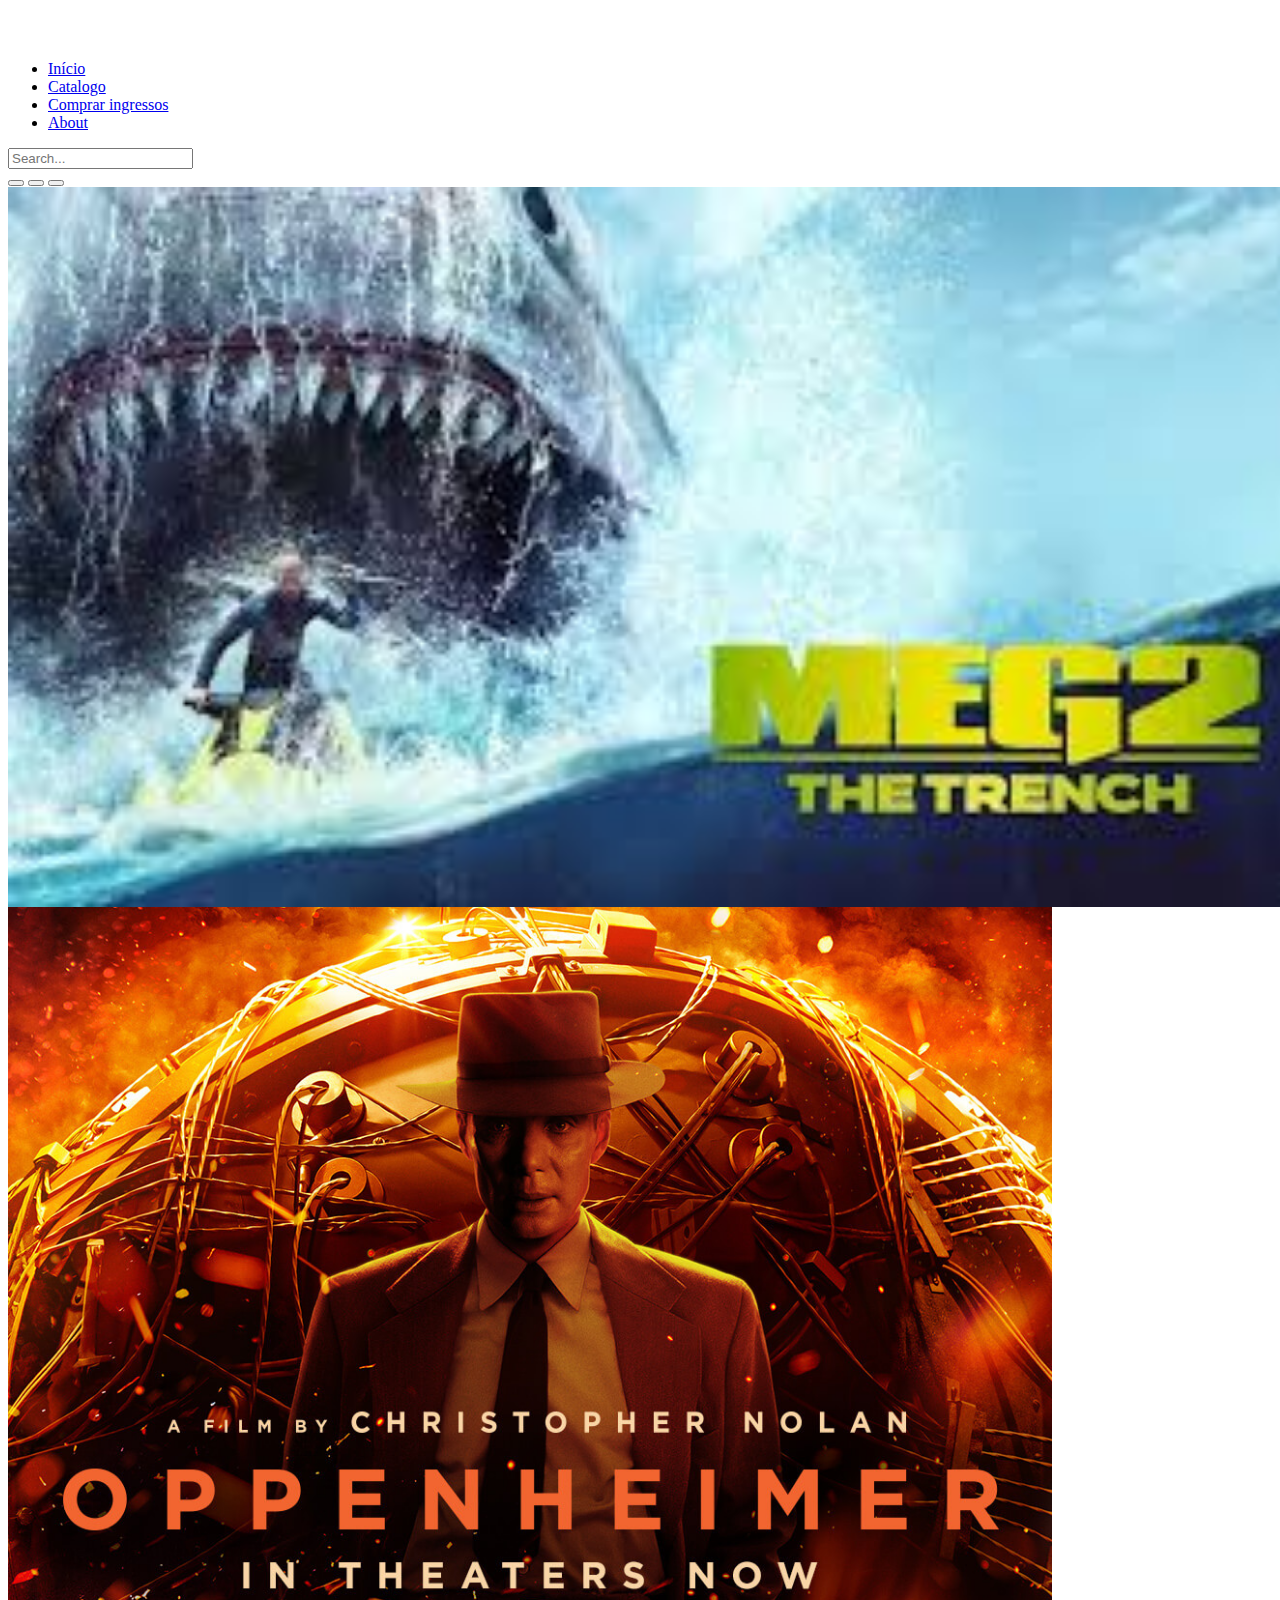
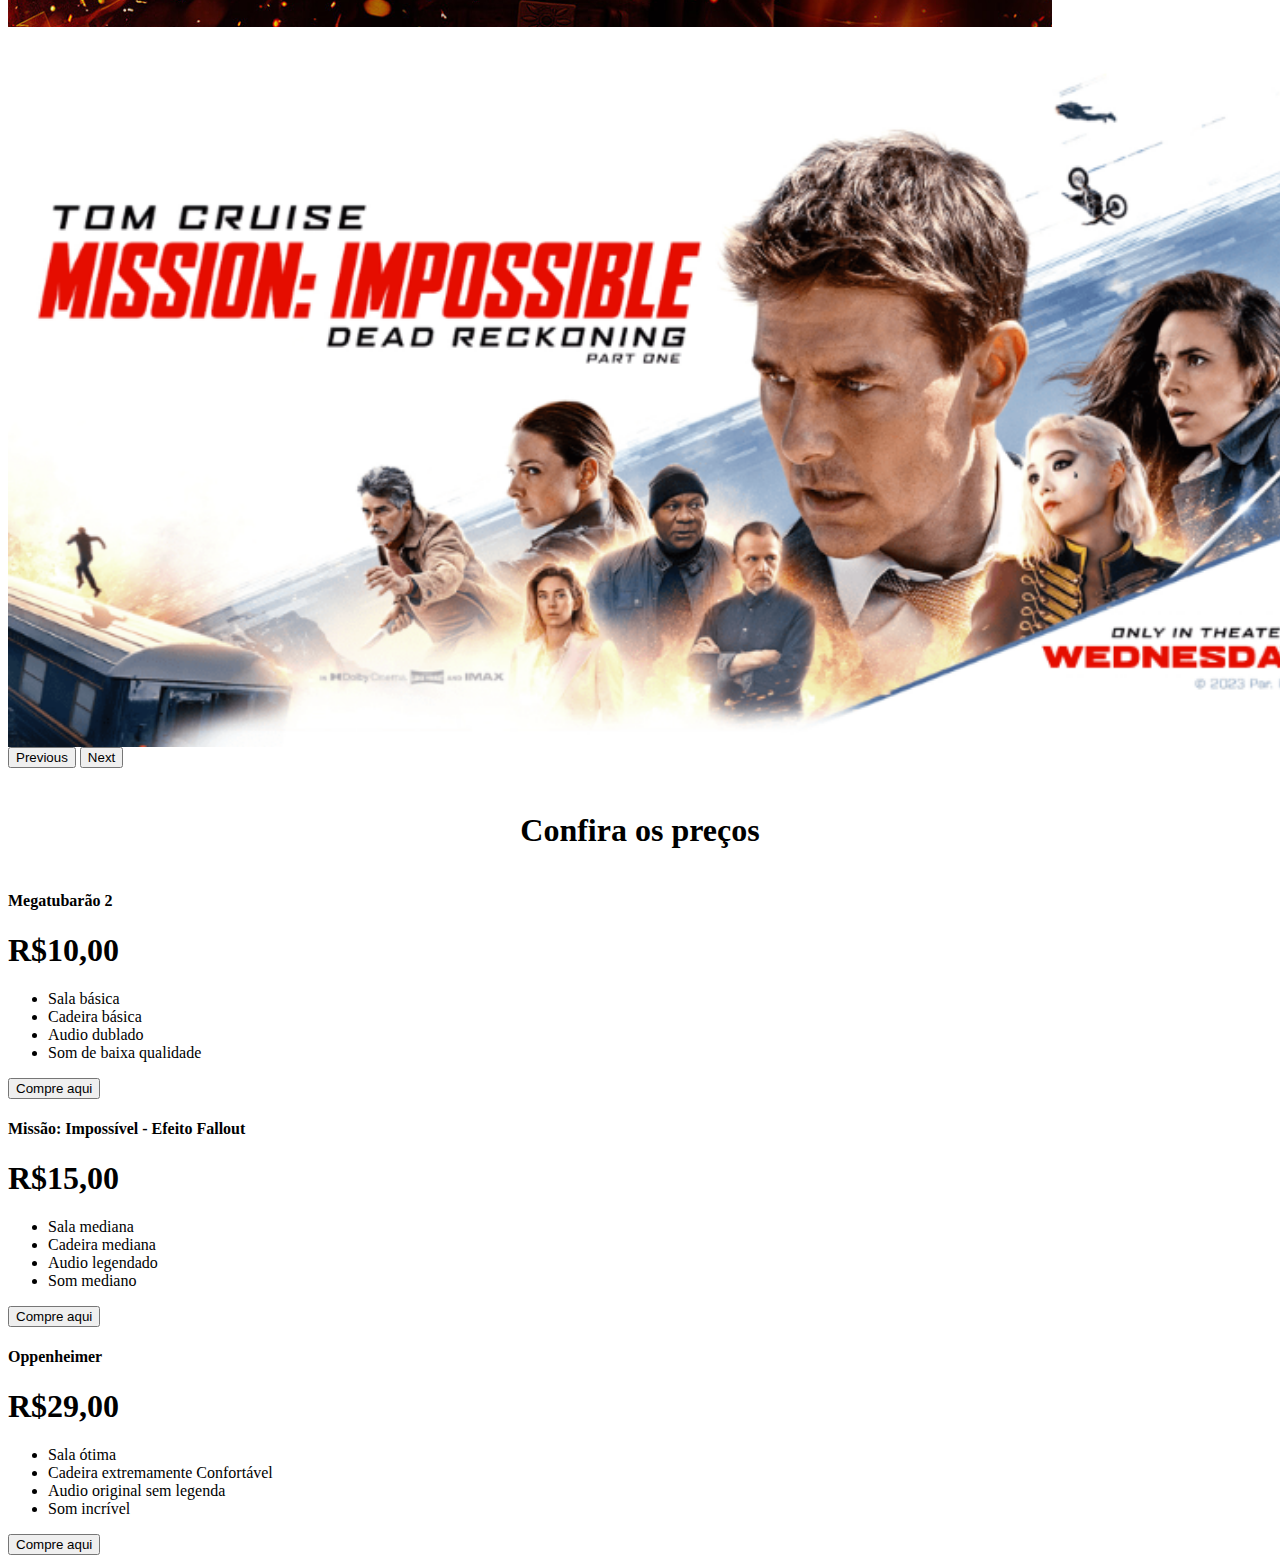
<file: index.html>
<!DOCTYPE html>
<html lang="en">
  <head>
    <meta charset="UTF-8" />
    <meta name="viewport" content="width=device-width, initial-scale=1.0" />
    <title>Cinema do Ike</title>
    <script src="./cinemabasico/site.js"></script>
    <script
      src="https://cdn.jsdelivr.net/npm/bootstrap@5.3.1/dist/js/bootstrap.bundle.min.js"
      integrity="sha384-HwwvtgBNo3bZJJLYd8oVXjrBZt8cqVSpeBNS5n7C8IVInixGAoxmnlMuBnhbgrkm"
      crossorigin="anonymous"
    ></script>
    <link rel="stylesheet" href="./cinemabasico/site.css" />
    <link
      href="https://cdn.jsdelivr.net/npm/bootstrap@5.3.1/dist/css/bootstrap.min.css"
      rel="stylesheet"
      integrity="sha384-4bw+/aepP/YC94hEpVNVgiZdgIC5+VKNBQNGCHeKRQN+PtmoHDEXuppvnDJzQIu9"
      crossorigin="anonymous"
    />
  </head>
  <body>
    <style>
      @import url('https://fonts.googleapis.com/css2?family=Raleway:ital@1&display=swap');
      @import url('https://fonts.googleapis.com/css2?family=Abel&family=Raleway:ital,wght@1,100&display=swap');
    </style>
    <header class="p-3 text-bg-dark">
      <div class="container">
        <div
          class="d-flex flex-wrap align-items-center justify-content-center justify-content-lg-start"
        >
          <a
            href="/"
            class="d-flex align-items-center mb-2 mb-lg-0 text-white text-decoration-none"
          >
            <svg
              class="bi me-2"
              width="40"
              height="32"
              role="img"
              aria-label="Bootstrap"
            >
              <use xlink:href="#bootstrap"></use>
            </svg>
          </a>

          <ul
            class="nav col-12 col-lg-auto me-lg-auto mb-2 justify-content-center mb-md-0"
          >
            <li>
              <a href="index.html" class="nav-link px-4 text-secondary"
                >Início</a
              >
            </li>
            <li>
              <a
                href="./cinemabasico/catalogo.html"
                class="nav-link px-4 text-white"
                >Catalogo</a
              >
            </li>
            <li>
              <a
                href="./ingressos/ingressos.html"
                class="nav-link px-4 text-white"
                >Comprar ingressos</a
              >
            </li>
            <li>
              <a href="#" class="nav-link px-4 text-white">About</a>
            </li>
          </ul>

          <form class="col-12 col-lg-auto mb-3 mb-lg-0 me-lg-3" role="search">
            <input
              type="search"
              class="form-control form-control-black text-bg-white"
              placeholder="Search..."
              aria-label="Search"
            />
          </form>
        </div>
      </div>
    </header>
    <div id="carouselExampleDark" class="carousel carousel-dark slide">
      <div class="carousel-indicators">
        <button
          type="button"
          data-bs-target="#carouselExampleDark"
          data-bs-slide-to="0"
          class="active"
          aria-current="true"
          aria-label="Slide 1"
        ></button>
        <button
          type="button"
          data-bs-target="#carouselExampleDark"
          data-bs-slide-to="1"
          aria-label="Slide 2"
        ></button>
        <button
          type="button"
          data-bs-target="#carouselExampleDark"
          data-bs-slide-to="2"
          aria-label="Slide 3"
        ></button>
      </div>
      <div class="carousel-inner">
        <div class="carousel-item active" data-bs-interval="10000">
          <img
            src="./cinemabasico/images.jpg"
            class="d-block w-100"
            alt="..."
          />
          <div class="carousel-caption d-none d-md-block">
            <h5></h5>
            <p></p>
          </div>
        </div>
        <div class="carousel-item" data-bs-interval="2000">
          <img
            src="./cinemabasico/06-opp-dm-mobile-banner-1080x745-now-pl-f01-071223-64bab982784c7-1.jpg"
            class="d-block w-100"
            alt="..."
          />
          <div class="carousel-caption d-none d-md-block">
            <h5></h5>
            <p></p>
          </div>
        </div>
        <div class="carousel-item">
          <img src="./cinemabasico/share.png" class="d-block w-100" alt="..." />
          <div class="carousel-caption d-none d-md-block">
            <h5></h5>
            <p></p>
          </div>
        </div>
      </div>
      <button
        class="carousel-control-prev"
        type="button"
        data-bs-target="#carouselExampleDark"
        data-bs-slide="prev"
      >
        <span class="carousel-control-prev-icon" aria-hidden="true"></span>
        <span class="visually-hidden">Previous</span>
      </button>
      <button
        class="carousel-control-next"
        type="button"
        data-bs-target="#carouselExampleDark"
        data-bs-slide="next"
      >
        <span class="carousel-control-next-icon" aria-hidden="true"></span>
        <span class="visually-hidden">Next</span>
      </button>
    </div>

    <div class="precos">
      <h1>Confira os preços</h1>
    </div>

    <div class="row row-cols-1 row-cols-md-3 mb-3 text-center">
      <div class="col">
        <div class="card mb-4 rounded-3 shadow-sm">
          <div class="card-header py-3">
            <h4 class="my-0 fw-normal">Megatubarão 2</h4>
          </div>
          <div class="card-body">
            <h1 class="card-title pricing-card-title">
              R$10,00<small class="text-body-secondary fw-light"></small>
            </h1>
            <ul class="list-unstyled mt-3 mb-4">
              <li>Sala básica</li>
              <li>Cadeira básica</li>
              <li>Audio dublado</li>
              <li>Som de baixa qualidade</li>
            </ul>
            <button type="button" class="w-100 btn btn-lg btn-outline-primary">
              Compre aqui
            </button>
          </div>
        </div>
      </div>
      <div class="col">
        <div class="card mb-4 rounded-3 shadow-sm">
          <div class="card-header py-3">
            <h4 class="my-0 fw-normal">Missão: Impossível - Efeito Fallout</h4>
          </div>
          <div class="card-body">
            <h1 class="card-title pricing-card-title">
              R$15,00<small class="text-body-secondary fw-light"></small>
            </h1>
            <ul class="list-unstyled mt-3 mb-4">
              <li>Sala mediana</li>
              <li>Cadeira mediana</li>
              <li>Audio legendado</li>
              <li>Som mediano</li>
            </ul>
            <button type="button" class="w-100 btn btn-lg btn-primary">
              Compre aqui
            </button>
          </div>
        </div>
      </div>
      <div class="col">
        <div class="card mb-4 rounded-3 shadow-sm border-primary">
          <div class="card-header py-3 text-bg-primary border-primary">
            <h4 class="my-0 fw-normal">Oppenheimer</h4>
          </div>
          <div class="card-body">
            <h1 class="card-title pricing-card-title">
              R$29,00<small class="text-body-secondary fw-light"></small>
            </h1>
            <ul class="list-unstyled mt-3 mb-4">
              <li>Sala ótima</li>
              <li>Cadeira extremamente Confortável</li>
              <li>Audio original sem legenda</li>
              <li>Som incrível</li>
            </ul>
            <button type="button" class="w-100 btn btn-lg btn-primary">
              Compre aqui
            </button>
          </div>
        </div>
      </div>
    </div>
  </body>
</html>
</file>
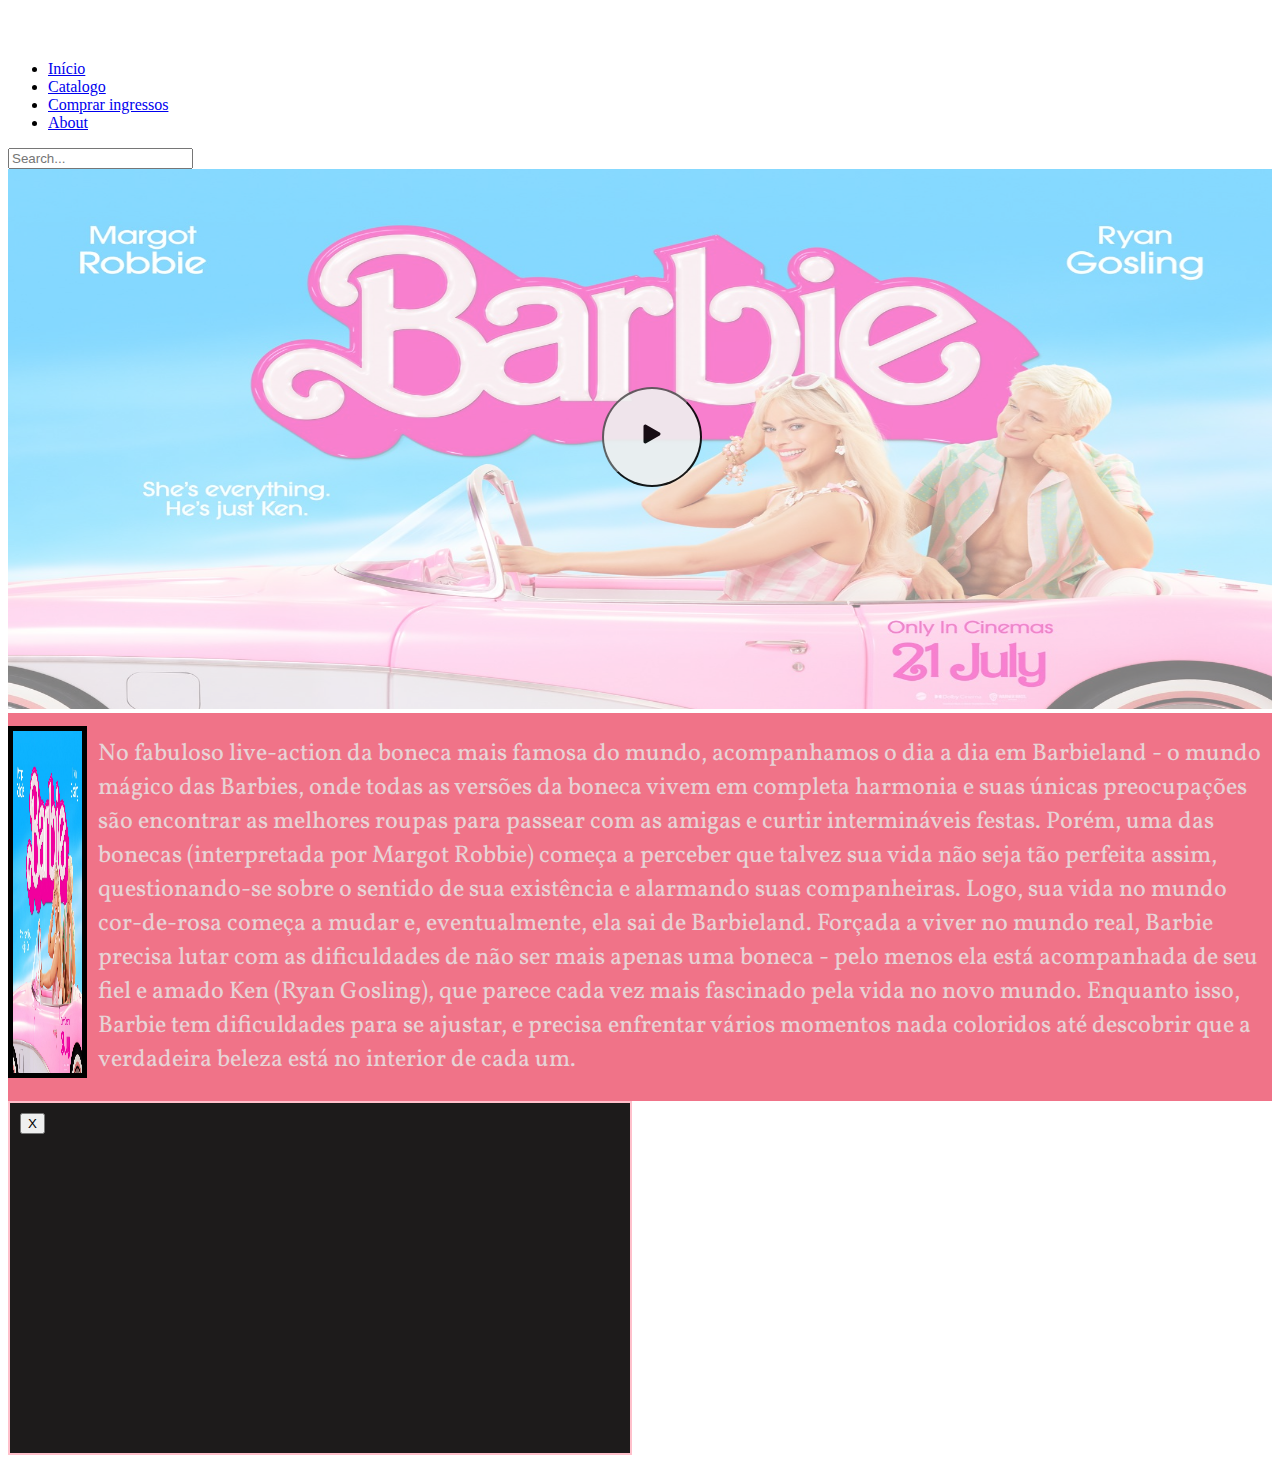
<file: filmes/barbie.html>
<!DOCTYPE html>
<html lang="en">
  <head>
    <meta charset="UTF-8" />
    <meta name="viewport" content="width=device-width, initial-scale=1.0" />
    <title>Cinema do Ike</title>
    <script src="../cinemabasico/site.js"></script>
    <link
      rel="stylesheet"
      href="https://cdnjs.cloudflare.com/ajax/libs/animate.css/4.1.1/animate.min.css"
    />
    <script
      src="https://cdn.jsdelivr.net/npm/bootstrap@5.3.1/dist/js/bootstrap.bundle.min.js"
      integrity="sha384-HwwvtgBNo3bZJJLYd8oVXjrBZt8cqVSpeBNS5n7C8IVInixGAoxmnlMuBnhbgrkm"
      crossorigin="anonymous"
    ></script>
    <link rel="stylesheet" href="../cinemabasico/site.css" />
    <link
      href="https://cdn.jsdelivr.net/npm/bootstrap@5.3.1/dist/css/bootstrap.min.css"
      rel="stylesheet"
      integrity="sha384-4bw+/aepP/YC94hEpVNVgiZdgIC5+VKNBQNGCHeKRQN+PtmoHDEXuppvnDJzQIu9"
      crossorigin="anonymous"
    />
  </head>
  <body>
    <style>
      @import url('https://fonts.googleapis.com/css2?family=Vollkorn&display=swap');
      @import url('https://fonts.googleapis.com/css2?family=Raleway:ital@1&display=swap');
      @import url('https://fonts.googleapis.com/css2?family=Abel&family=Raleway:ital,wght@1,100&display=swap');
    </style>
    <header class="p-3 text-bg-dark">
      <div class="container">
        <div
          class="d-flex flex-wrap align-items-center justify-content-center justify-content-lg-start"
        >
          <a
            href="/"
            class="d-flex align-items-center mb-2 mb-lg-0 text-white text-decoration-none"
          >
            <svg
              class="bi me-2"
              width="40"
              height="32"
              role="img"
              aria-label="Bootstrap"
            >
              <use xlink:href="#bootstrap"></use>
            </svg>
          </a>

          <ul
            class="nav col-12 col-lg-auto me-lg-auto mb-2 justify-content-center mb-md-0"
          >
            <li>
              <a href="../index.html" class="nav-link px-4 text-white"
                >Início</a
              >
            </li>
            <li>
              <a
                href="../cinemabasico/catalogo.html"
                class="nav-link px-4 text-secondary"
                >Catalogo</a
              >
            </li>
            <li>
              <a
                href="../ingressos/ingressos.html"
                class="nav-link px-4 text-white"
                >Comprar ingressos</a
              >
            </li>
            <li>
              <a href="#" class="nav-link px-4 text-white">About</a>
            </li>
          </ul>

          <form class="col-12 col-lg-auto mb-3 mb-lg-0 me-lg-3" role="search">
            <input
              type="search"
              class="form-control form-control-black text-bg-white"
              placeholder="Search..."
              aria-label="Search"
            />
          </form>
        </div>
      </div>
    </header>
    <div class="barbie">
      <img src="../cinemabasico/HO00002742.jpg" width="100%" />
      <button
        type="button"
        class="play"
        data-bs-toggle="modal"
        data-bs-target="#exampleModal"
      >
        <svg
          xmlns="http://www.w3.org/2000/svg"
          width="40"
          height="34"
          fill="currentColor"
          class="bi bi-play-fill"
          viewBox="0 0 16 16"
        >
          <path
            d="m11.596 8.697-6.363 3.692c-.54.313-1.233-.066-1.233-.697V4.308c0-.63.692-1.01 1.233-.696l6.363 3.692a.802.802 0 0 1 0 1.393z"
          />
        </svg>
      </button>
    </div>
    <div class="mcbb container-fluid" style="background: rgb(240, 115, 136)">
      <!--<div class="row container123 container-fluid">-->
      <div class="col-xl-3 col-lg-4 col-md-5 col-sm-12">
        <img
          src="../cinemabasico/HO00002742.jpg"
          class="cinemaima"
          alt="..."
          style="border: 5px solid black"
        />
      </div>
      <div>
        <p class="col-xl-9 col-lg-8" style="margin-left: 1.75%; opacity: 86%">
          No fabuloso live-action da boneca mais famosa do mundo, acompanhamos o
          dia a dia em Barbieland - o mundo mágico das Barbies, onde todas as
          versões da boneca vivem em completa harmonia e suas únicas
          preocupações são encontrar as melhores roupas para passear com as
          amigas e curtir intermináveis festas. Porém, uma das bonecas
          (interpretada por Margot Robbie) começa a perceber que talvez sua vida
          não seja tão perfeita assim, questionando-se sobre o sentido de sua
          existência e alarmando suas companheiras. Logo, sua vida no mundo
          cor-de-rosa começa a mudar e, eventualmente, ela sai de Barbieland.
          Forçada a viver no mundo real, Barbie precisa lutar com as
          dificuldades de não ser mais apenas uma boneca - pelo menos ela está
          acompanhada de seu fiel e amado Ken (Ryan Gosling), que parece cada
          vez mais fascinado pela vida no novo mundo. Enquanto isso, Barbie tem
          dificuldades para se ajustar, e precisa enfrentar vários momentos nada
          coloridos até descobrir que a verdadeira beleza está no interior de
          cada um.
        </p>
      </div>
    </div>
    <div
      class="modal fade"
      id="exampleModal"
      tabindex="-1"
      aria-labelledby="exampleModalLabel"
      aria-hidden="true"
    >
      <div class="modal-dialog modal-dialog-centered">
        <div class="modal-content">
          <div
            style="
              width: 600px;
              height: 330px;
              background-color: rgb(29, 27, 27);
              padding: 10px;
              border: 2px solid pink;
            "
            class="modal-body"
          >
            <button
              id="pausar"
              type="button"
              class="closing"
              onclick="stop()"
              data-bs-dismiss="modal"
            >
              X
            </button>
            <iframe
              id="videoId"
              width="100%"
              height="90%"
              src="https://www.youtube.com/embed/KGNiz1mTq_c?enablejsapi=1&autoplay=1"
              title="YouTube video player"
              frameborder="0"
              allow="accelerometer; autoplay; clipboard-write; encrypted-media; gyroscope; picture-in-picture; web-share"
              allowfullscreen
            ></iframe>
          </div>
        </div>
      </div>
    </div>
  </body>
</html>
</file>
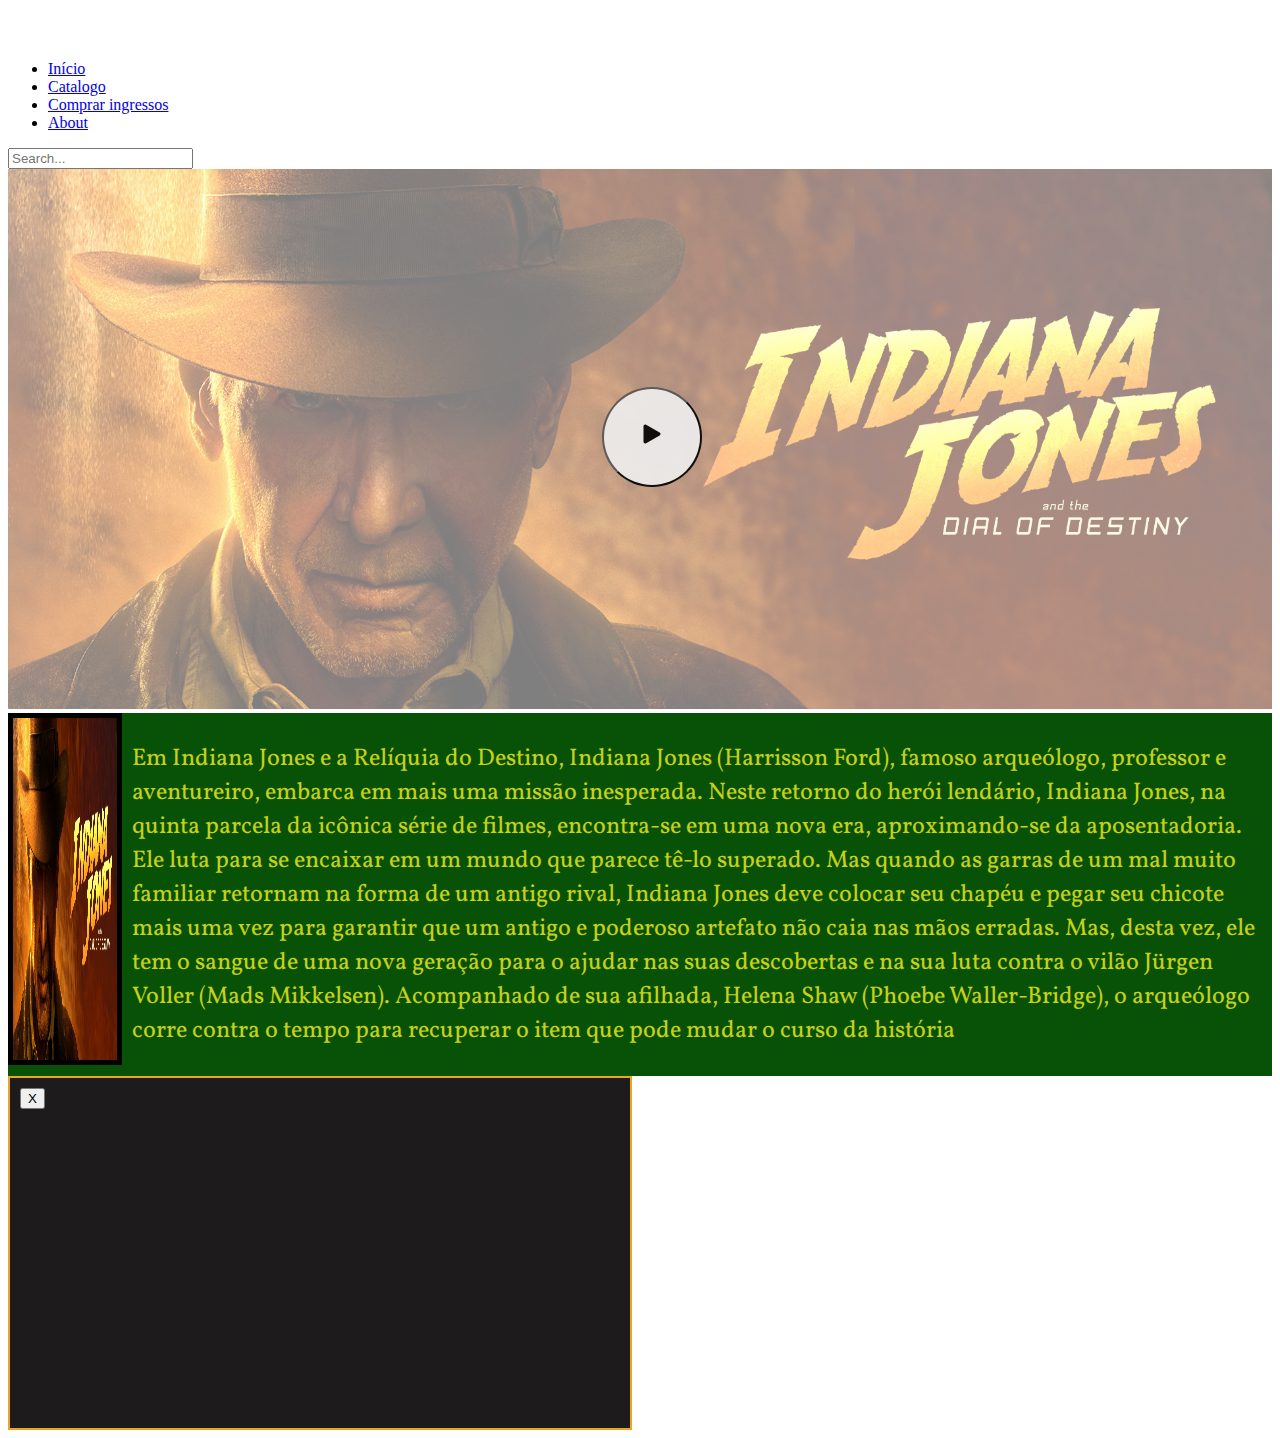
<file: filmes/indianajones.html>
<!DOCTYPE html>
<html lang="en">
  <head>
    <meta charset="UTF-8" />
    <meta name="viewport" content="width=device-width, initial-scale=1.0" />
    <title>Cinema do Ike</title>
    <script src="../cinemabasico/site.js"></script>
    <link
      rel="stylesheet"
      href="https://cdnjs.cloudflare.com/ajax/libs/animate.css/4.1.1/animate.min.css"
    />
    <script
      src="https://cdn.jsdelivr.net/npm/bootstrap@5.3.1/dist/js/bootstrap.bundle.min.js"
      integrity="sha384-HwwvtgBNo3bZJJLYd8oVXjrBZt8cqVSpeBNS5n7C8IVInixGAoxmnlMuBnhbgrkm"
      crossorigin="anonymous"
    ></script>
    <link rel="stylesheet" href="../cinemabasico/site.css" />
    <link
      href="https://cdn.jsdelivr.net/npm/bootstrap@5.3.1/dist/css/bootstrap.min.css"
      rel="stylesheet"
      integrity="sha384-4bw+/aepP/YC94hEpVNVgiZdgIC5+VKNBQNGCHeKRQN+PtmoHDEXuppvnDJzQIu9"
      crossorigin="anonymous"
    />
  </head>
  <body>
    <style>
      @import url('https://fonts.googleapis.com/css2?family=Vollkorn&display=swap');
      @import url('https://fonts.googleapis.com/css2?family=Raleway:ital@1&display=swap');
      @import url('https://fonts.googleapis.com/css2?family=Abel&family=Raleway:ital,wght@1,100&display=swap');
    </style>
    <header class="p-3 text-bg-dark">
      <div class="container">
        <div
          class="d-flex flex-wrap align-items-center justify-content-center justify-content-lg-start"
        >
          <a
            href="/"
            class="d-flex align-items-center mb-2 mb-lg-0 text-white text-decoration-none"
          >
            <svg
              class="bi me-2"
              width="40"
              height="32"
              role="img"
              aria-label="Bootstrap"
            >
              <use xlink:href="#bootstrap"></use>
            </svg>
          </a>

          <ul
            class="nav col-12 col-lg-auto me-lg-auto mb-2 justify-content-center mb-md-0"
          >
            <li>
              <a href="../index.html" class="nav-link px-4 text-white"
                >Início</a
              >
            </li>
            <li>
              <a
                href="../cinemabasico/catalogo.html"
                class="nav-link px-4 text-secondary"
                >Catalogo</a
              >
            </li>
            <li>
              <a
                href="../ingressos/ingressos.html"
                class="nav-link px-4 text-white"
                >Comprar ingressos</a
              >
            </li>
            <li>
              <a href="#" class="nav-link px-4 text-white">About</a>
            </li>
          </ul>

          <form class="col-12 col-lg-auto mb-3 mb-lg-0 me-lg-3" role="search">
            <input
              type="search"
              class="form-control form-control-black text-bg-white"
              placeholder="Search..."
              aria-label="Search"
            />
          </form>
        </div>
      </div>
    </header>
    <div class="barbie">
      <img src="../cinemabasico/indiana-dod-lp-marquee-1.jpg" width="100%" />
      <button
        type="button"
        class="play"
        data-bs-toggle="modal"
        data-bs-target="#exampleModal"
      >
        <svg
          xmlns="http://www.w3.org/2000/svg"
          width="40"
          height="34"
          fill="currentColor"
          class="bi bi-play-fill"
          viewBox="0 0 16 16"
        >
          <path
            d="m11.596 8.697-6.363 3.692c-.54.313-1.233-.066-1.233-.697V4.308c0-.63.692-1.01 1.233-.696l6.363 3.692a.802.802 0 0 1 0 1.393z"
          />
        </svg>
      </button>
    </div>
    <div class="mcbb container-fluid" style="background-color: rgb(8, 82, 8)">
      <!--<div class="row container123 container-fluid">-->
      <div class="col-xl-3 col-lg-4 col-md-5 col-sm-12">
        <img
          src="../cinemabasico/indiana-dod-lp-marquee-1.jpg"
          class="cinemaima"
          alt="..."
          style="border: 5px solid black"
        />
      </div>
      <div>
        <p
          class="col-xl-9 col-lg-8"
          style="margin-left: 1.75%; opacity: 86%; color: rgb(230, 230, 28)"
        >
          Em Indiana Jones e a Relíquia do Destino, Indiana Jones (Harrisson
          Ford), famoso arqueólogo, professor e aventureiro, embarca em mais uma
          missão inesperada. Neste retorno do herói lendário, Indiana Jones, na
          quinta parcela da icônica série de filmes, encontra-se em uma nova
          era, aproximando-se da aposentadoria. Ele luta para se encaixar em um
          mundo que parece tê-lo superado. Mas quando as garras de um mal muito
          familiar retornam na forma de um antigo rival, Indiana Jones deve
          colocar seu chapéu e pegar seu chicote mais uma vez para garantir que
          um antigo e poderoso artefato não caia nas mãos erradas. Mas, desta
          vez, ele tem o sangue de uma nova geração para o ajudar nas suas
          descobertas e na sua luta contra o vilão Jürgen Voller (Mads
          Mikkelsen). Acompanhado de sua afilhada, Helena Shaw (Phoebe
          Waller-Bridge), o arqueólogo corre contra o tempo para recuperar o
          item que pode mudar o curso da história
        </p>
      </div>
    </div>

    <div
      class="modal fade"
      id="exampleModal"
      tabindex="-1"
      aria-labelledby="exampleModalLabel"
      aria-hidden="true"
    >
      <div class="modal-dialog modal-dialog-centered">
        <div class="modal-content">
          <div
            style="
              width: 600px;
              height: 330px;
              background-color: rgb(29, 27, 27);
              padding: 10px;
              border: 2px solid rgb(235, 165, 37);
            "
            class="modal-body"
          >
            <button
              id="pausar"
              type="button"
              class="closing"
              onclick="stop()"
              data-bs-dismiss="modal"
            >
              X
            </button>
            <iframe
              id="videoId"
              width="100%"
              height="90%"
              src="https://www.youtube.com/embed/eQfMbSe7F2g?enablejsapi=1&autoplay=1"
              title="YouTube video player"
              frameborder="0"
              allow="accelerometer; autoplay; clipboard-write; encrypted-media; gyroscope; picture-in-picture; web-share"
              allowfullscreen
            ></iframe>
          </div>
        </div>
      </div>
    </div>
  </body>
</html>
</file>
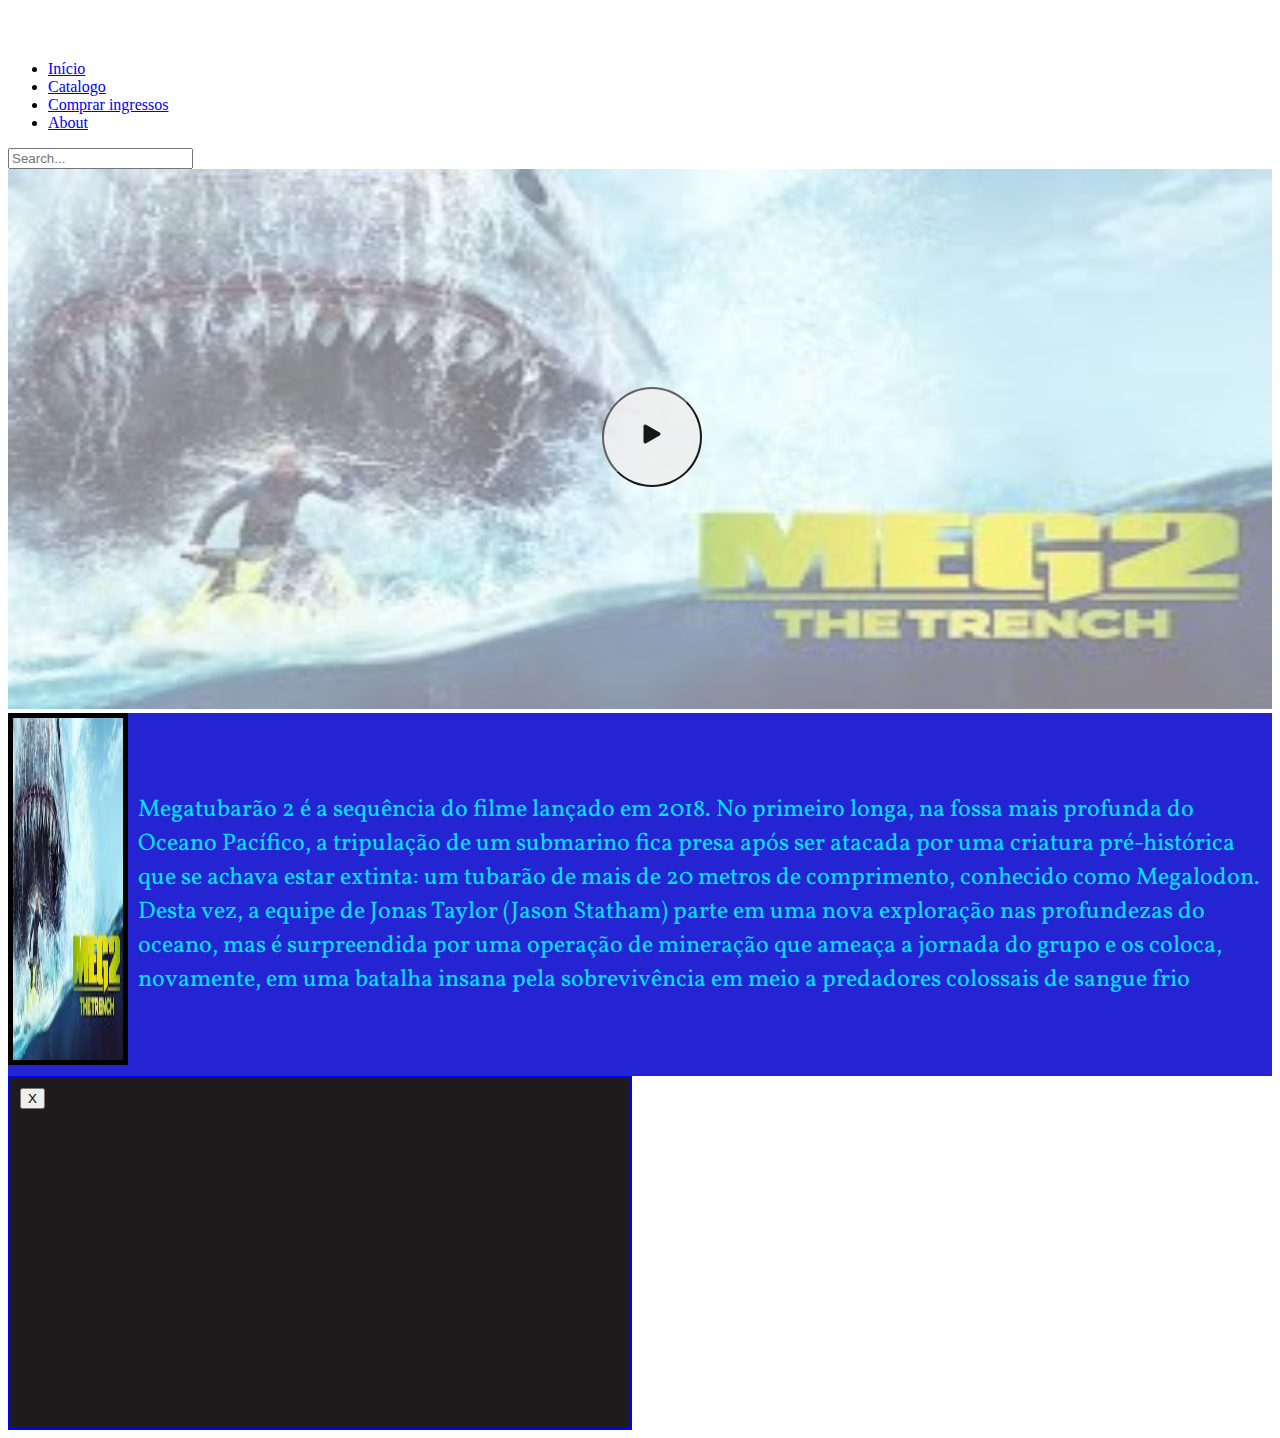
<file: filmes/meg2.html>
<!DOCTYPE html>
<html lang="en">
  <head>
    <meta charset="UTF-8" />
    <meta name="viewport" content="width=device-width, initial-scale=1.0" />
    <title>Cinema do Ike</title>
    <script src="../cinemabasico/site.js"></script>
    <link
      rel="stylesheet"
      href="https://cdnjs.cloudflare.com/ajax/libs/animate.css/4.1.1/animate.min.css"
    />
    <script
      src="https://cdn.jsdelivr.net/npm/bootstrap@5.3.1/dist/js/bootstrap.bundle.min.js"
      integrity="sha384-HwwvtgBNo3bZJJLYd8oVXjrBZt8cqVSpeBNS5n7C8IVInixGAoxmnlMuBnhbgrkm"
      crossorigin="anonymous"
    ></script>
    <link rel="stylesheet" href="../cinemabasico/site.css" />
    <link
      href="https://cdn.jsdelivr.net/npm/bootstrap@5.3.1/dist/css/bootstrap.min.css"
      rel="stylesheet"
      integrity="sha384-4bw+/aepP/YC94hEpVNVgiZdgIC5+VKNBQNGCHeKRQN+PtmoHDEXuppvnDJzQIu9"
      crossorigin="anonymous"
    />
  </head>
  <body>
    <style>
      @import url('https://fonts.googleapis.com/css2?family=Vollkorn&display=swap');
      @import url('https://fonts.googleapis.com/css2?family=Raleway:ital@1&display=swap');
      @import url('https://fonts.googleapis.com/css2?family=Abel&family=Raleway:ital,wght@1,100&display=swap');
    </style>
    <header class="p-3 text-bg-dark">
      <div class="container">
        <div
          class="d-flex flex-wrap align-items-center justify-content-center justify-content-lg-start"
        >
          <a
            href="/"
            class="d-flex align-items-center mb-2 mb-lg-0 text-white text-decoration-none"
          >
            <svg
              class="bi me-2"
              width="40"
              height="32"
              role="img"
              aria-label="Bootstrap"
            >
              <use xlink:href="#bootstrap"></use>
            </svg>
          </a>

          <ul
            class="nav col-12 col-lg-auto me-lg-auto mb-2 justify-content-center mb-md-0"
          >
            <li>
              <a href="../index.html" class="nav-link px-4 text-white"
                >Início</a
              >
            </li>
            <li>
              <a
                href="../cinemabasico/catalogo.html"
                class="nav-link px-4 text-secondary"
                >Catalogo</a
              >
            </li>
            <li>
              <a
                href="../ingressos/ingressos.html"
                class="nav-link px-4 text-white"
                >Comprar ingressos</a
              >
            </li>
            <li>
              <a href="#" class="nav-link px-4 text-white">About</a>
            </li>
          </ul>

          <form class="col-12 col-lg-auto mb-3 mb-lg-0 me-lg-3" role="search">
            <input
              type="search"
              class="form-control form-control-black text-bg-white"
              placeholder="Search..."
              aria-label="Search"
            />
          </form>
        </div>
      </div>
    </header>
    <div class="barbie">
      <img src="../cinemabasico/images.jpg" width="100%" />
      <button
        type="button"
        class="play"
        data-bs-toggle="modal"
        data-bs-target="#exampleModal"
      >
        <svg
          xmlns="http://www.w3.org/2000/svg"
          width="40"
          height="34"
          fill="currentColor"
          class="bi bi-play-fill"
          viewBox="0 0 16 16"
        >
          <path
            d="m11.596 8.697-6.363 3.692c-.54.313-1.233-.066-1.233-.697V4.308c0-.63.692-1.01 1.233-.696l6.363 3.692a.802.802 0 0 1 0 1.393z"
          />
        </svg>
      </button>
    </div>
    <div class="mcbb container-fluid" style="background: rgb(36, 36, 211)">
      <!--<div class="row container123 container-fluid">-->
      <div class="col-xl-3 col-lg-4 col-md-5 col-sm-12">
        <img
          src="../cinemabasico/images.jpg"
          class="cinemaima"
          alt="..."
          style="border: 5px solid black"
        />
      </div>
      <div>
        <p
          class="col-xl-9 col-lg-8"
          style="margin-left: 1.75%; opacity: 86%; color: aqua"
        >
          Megatubarão 2 é a sequência do filme lançado em 2018. No primeiro
          longa, na fossa mais profunda do Oceano Pacífico, a tripulação de um
          submarino fica presa após ser atacada por uma criatura pré-histórica
          que se achava estar extinta: um tubarão de mais de 20 metros de
          comprimento, conhecido como Megalodon. Desta vez, a equipe de Jonas
          Taylor (Jason Statham) parte em uma nova exploração nas profundezas do
          oceano, mas é surpreendida por uma operação de mineração que ameaça a
          jornada do grupo e os coloca, novamente, em uma batalha insana pela
          sobrevivência em meio a predadores colossais de sangue frio
        </p>
      </div>
    </div>
    <div
      class="modal fade"
      id="exampleModal"
      tabindex="-1"
      aria-labelledby="exampleModalLabel"
      aria-hidden="true"
    >
      <div class="modal-dialog modal-dialog-centered">
        <div class="modal-content">
          <div
            style="
              width: 600px;
              height: 330px;
              background-color: rgb(29, 27, 27);
              padding: 10px;
              border: 2px solid blue;
            "
            class="modal-body"
          >
            <button
              id="pausar"
              type="button"
              class="closing"
              onclick="stop()"
              data-bs-dismiss="modal"
            >
              X
            </button>

            <iframe
              id="videoId"
              width="100%"
              height="90%"
              src="https://www.youtube.com/embed/dG91B3hHyY4?enablejsapi=1&autoplay=1"
              title="YouTube video player"
              frameborder="0"
              allow="accelerometer; autoplay; clipboard-write; encrypted-media; gyroscope; picture-in-picture; web-share"
              allowfullscreen
            ></iframe>
          </div>
        </div>
      </div>
    </div>
  </body>
</html>
</file>
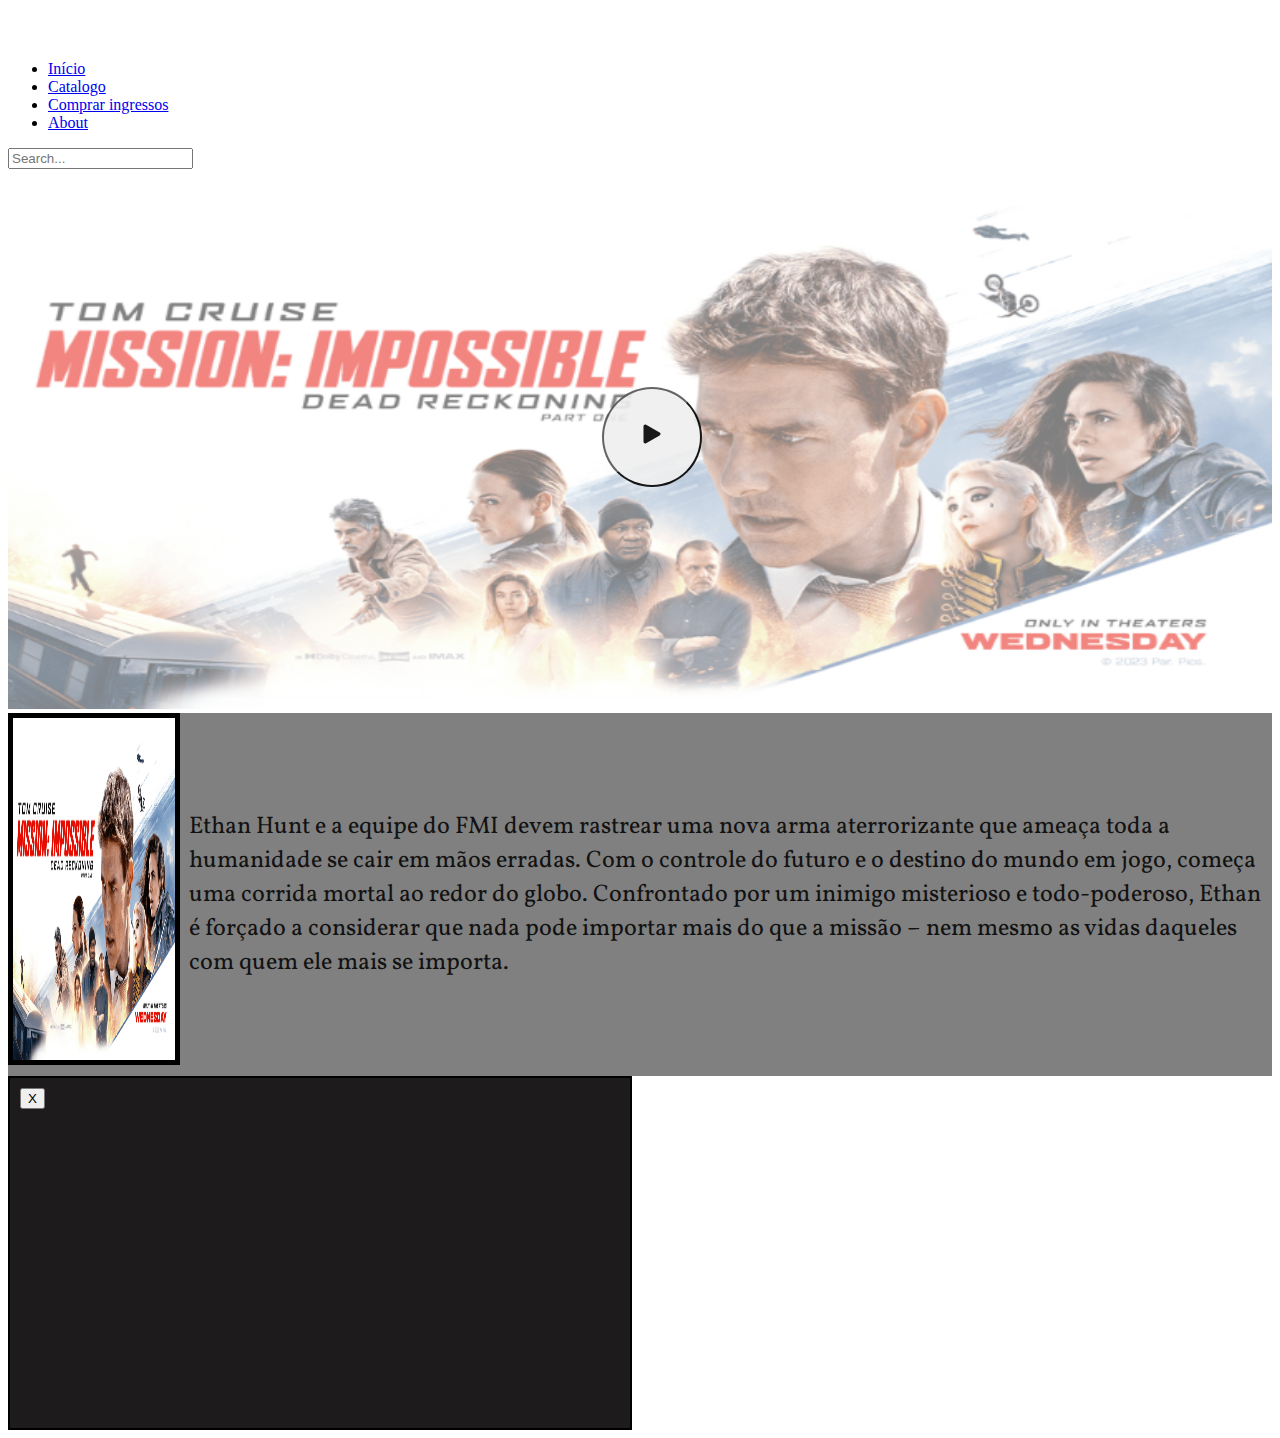
<file: filmes/missionim.html>
<!DOCTYPE html>
<html lang="en">
  <head>
    <meta charset="UTF-8" />
    <meta name="viewport" content="width=device-width, initial-scale=1.0" />
    <title>Cinema do Ike</title>
    <script src="../cinemabasico/site.js"></script>
    <link
      rel="stylesheet"
      href="https://cdnjs.cloudflare.com/ajax/libs/animate.css/4.1.1/animate.min.css"
    />
    <script
      src="https://cdn.jsdelivr.net/npm/bootstrap@5.3.1/dist/js/bootstrap.bundle.min.js"
      integrity="sha384-HwwvtgBNo3bZJJLYd8oVXjrBZt8cqVSpeBNS5n7C8IVInixGAoxmnlMuBnhbgrkm"
      crossorigin="anonymous"
    ></script>
    <link rel="stylesheet" href="../cinemabasico/site.css" />
    <link
      href="https://cdn.jsdelivr.net/npm/bootstrap@5.3.1/dist/css/bootstrap.min.css"
      rel="stylesheet"
      integrity="sha384-4bw+/aepP/YC94hEpVNVgiZdgIC5+VKNBQNGCHeKRQN+PtmoHDEXuppvnDJzQIu9"
      crossorigin="anonymous"
    />
  </head>
  <body>
    <style>
      @import url('https://fonts.googleapis.com/css2?family=Vollkorn&display=swap');
      @import url('https://fonts.googleapis.com/css2?family=Raleway:ital@1&display=swap');
      @import url('https://fonts.googleapis.com/css2?family=Abel&family=Raleway:ital,wght@1,100&display=swap');
    </style>
    <header class="p-3 text-bg-dark">
      <div class="container">
        <div
          class="d-flex flex-wrap align-items-center justify-content-center justify-content-lg-start"
        >
          <a
            href="/"
            class="d-flex align-items-center mb-2 mb-lg-0 text-white text-decoration-none"
          >
            <svg
              class="bi me-2"
              width="40"
              height="32"
              role="img"
              aria-label="Bootstrap"
            >
              <use xlink:href="#bootstrap"></use>
            </svg>
          </a>

          <ul
            class="nav col-12 col-lg-auto me-lg-auto mb-2 justify-content-center mb-md-0"
          >
            <li>
              <a href="../index.html" class="nav-link px-4 text-white"
                >Início</a
              >
            </li>
            <li>
              <a
                href="../cinemabasico/catalogo.html"
                class="nav-link px-4 text-secondary"
                >Catalogo</a
              >
            </li>
            <li>
              <a
                href="../ingressos/ingressos.html"
                class="nav-link px-4 text-white"
                >Comprar ingressos</a
              >
            </li>
            <li>
              <a href="#" class="nav-link px-4 text-white">About</a>
            </li>
          </ul>

          <form class="col-12 col-lg-auto mb-3 mb-lg-0 me-lg-3" role="search">
            <input
              type="search"
              class="form-control form-control-black text-bg-white"
              placeholder="Search..."
              aria-label="Search"
            />
          </form>
        </div>
      </div>
    </header>
    <div class="barbie">
      <img src="../cinemabasico/share.png" width="100%" />
      <button
        type="button"
        class="play"
        data-bs-toggle="modal"
        data-bs-target="#exampleModal"
      >
        <svg
          xmlns="http://www.w3.org/2000/svg"
          width="40"
          height="34"
          fill="currentColor"
          class="bi bi-play-fill"
          viewBox="0 0 16 16"
        >
          <path
            d="m11.596 8.697-6.363 3.692c-.54.313-1.233-.066-1.233-.697V4.308c0-.63.692-1.01 1.233-.696l6.363 3.692a.802.802 0 0 1 0 1.393z"
          />
        </svg>
      </button>
    </div>
    <div class="mcbb container-fluid" style="background: gray">
      <!--<div class="row container123 container-fluid">-->
      <div class="col-xl-3 col-lg-4 col-md-5 col-sm-12">
        <img
          src="../cinemabasico/share.png"
          class="cinemaima"
          alt="..."
          style="border: 5px solid black"
        />
      </div>
      <div>
        <p
          class="col-xl-9 col-lg-8"
          style="margin-left: 1.75%; opacity: 86%; color: black"
        >
          Ethan Hunt e a equipe do FMI devem rastrear uma nova arma
          aterrorizante que ameaça toda a humanidade se cair em mãos erradas.
          Com o controle do futuro e o destino do mundo em jogo, começa uma
          corrida mortal ao redor do globo. Confrontado por um inimigo
          misterioso e todo-poderoso, Ethan é forçado a considerar que nada pode
          importar mais do que a missão – nem mesmo as vidas daqueles com quem
          ele mais se importa.
        </p>
      </div>
    </div>
    <div
      class="modal fade"
      id="exampleModal"
      tabindex="-1"
      aria-labelledby="exampleModalLabel"
      aria-hidden="true"
    >
      <div class="modal-dialog modal-dialog-centered">
        <div class="modal-content">
          <div
            style="
              width: 600px;
              height: 330px;
              background-color: rgb(29, 27, 27);
              padding: 10px;
              border: 2px solid black;
            "
            class="modal-body"
          >
            <button
              id="pausar"
              type="button"
              class="closing"
              onclick="stop()"
              data-bs-dismiss="modal"
            >
              X
            </button>
            <iframe
              id="videoId"
              width="100%"
              height="90%"
              src="https://www.youtube.com/embed/avz06PDqDbM?enablejsapi=1&autoplay=1"
              title="YouTube video player"
              frameborder="0"
              allow="accelerometer; autoplay; clipboard-write; encrypted-media; gyroscope; picture-in-picture; web-share"
              allowfullscreen
            ></iframe>
          </div>
        </div>
      </div>
    </div>
  </body>
</html>
</file>
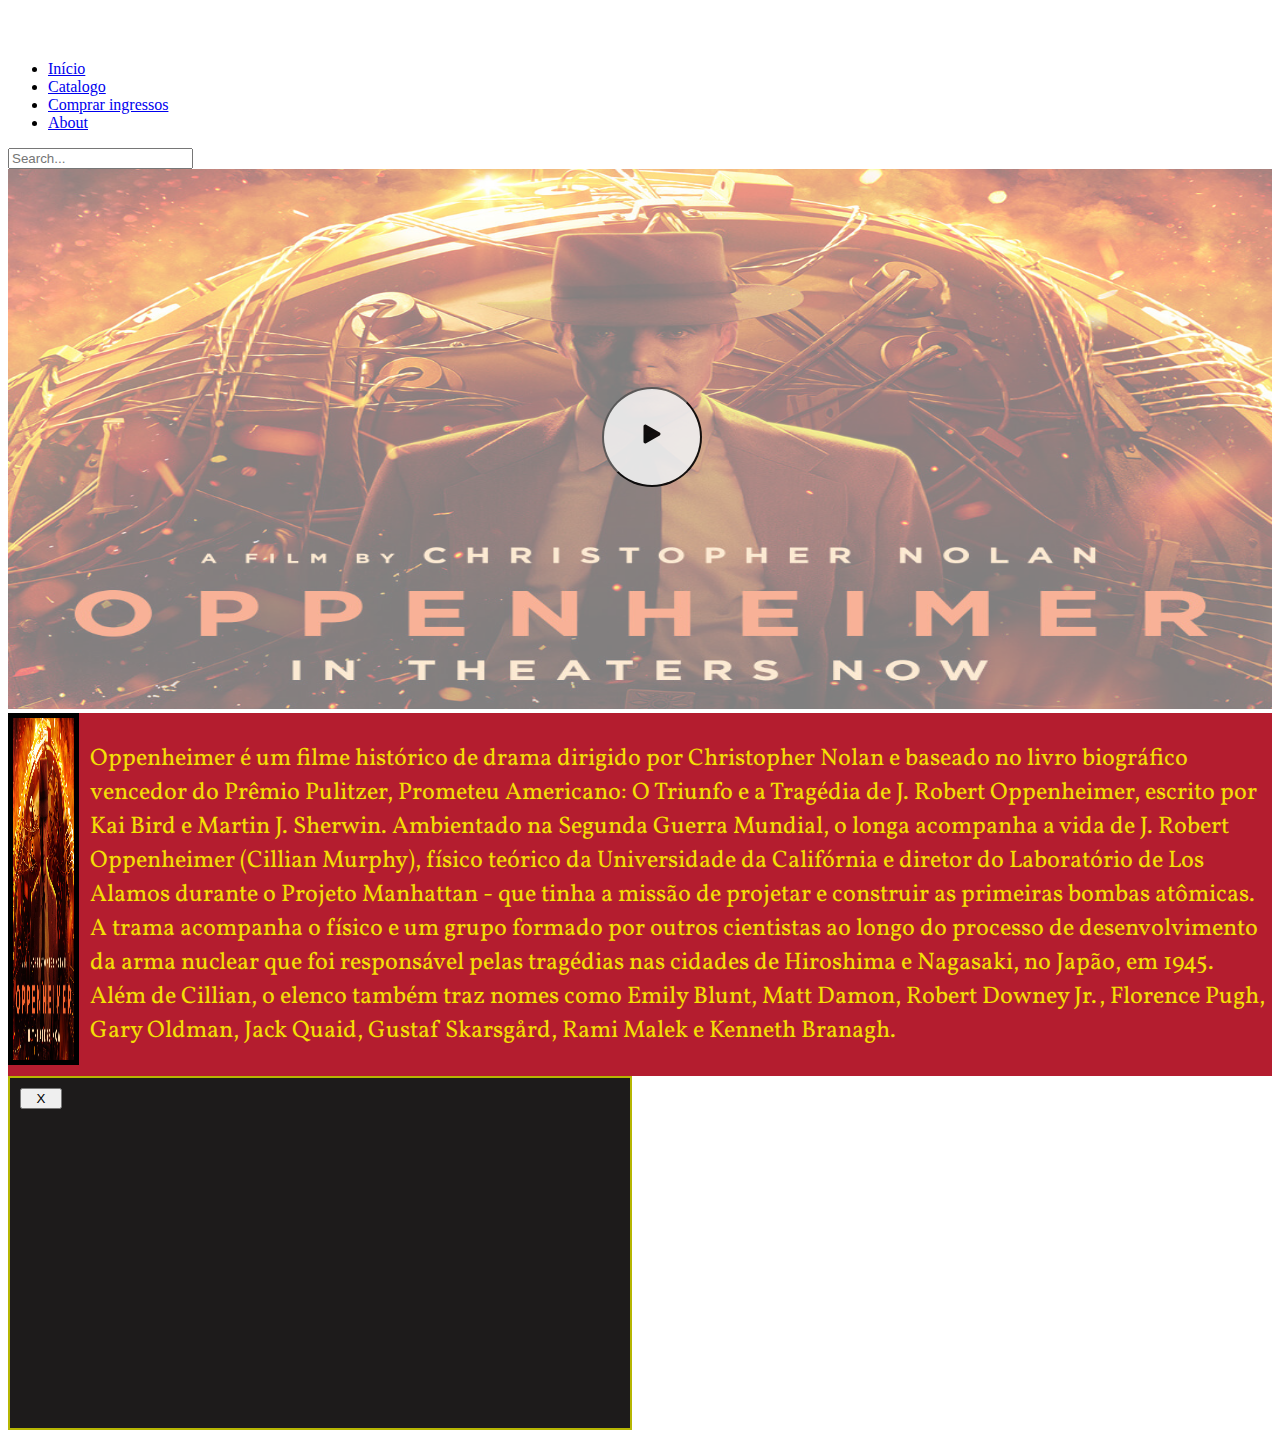
<file: filmes/open.html>
<!DOCTYPE html>
<html lang="en">
  <head>
    <meta charset="UTF-8" />
    <meta name="viewport" content="width=device-width, initial-scale=1.0" />
    <title>Cinema do Ike</title>
    <script src="../cinemabasico/site.js"></script>
    <link
      rel="stylesheet"
      href="https://cdnjs.cloudflare.com/ajax/libs/animate.css/4.1.1/animate.min.css"
    />
    <script
      src="https://cdn.jsdelivr.net/npm/bootstrap@5.3.1/dist/js/bootstrap.bundle.min.js"
      integrity="sha384-HwwvtgBNo3bZJJLYd8oVXjrBZt8cqVSpeBNS5n7C8IVInixGAoxmnlMuBnhbgrkm"
      crossorigin="anonymous"
    ></script>
    <link rel="stylesheet" href="../cinemabasico/site.css" />
    <link
      href="https://cdn.jsdelivr.net/npm/bootstrap@5.3.1/dist/css/bootstrap.min.css"
      rel="stylesheet"
      integrity="sha384-4bw+/aepP/YC94hEpVNVgiZdgIC5+VKNBQNGCHeKRQN+PtmoHDEXuppvnDJzQIu9"
      crossorigin="anonymous"
    />
  </head>
  <body>
    <style>
      @import url('https://fonts.googleapis.com/css2?family=Vollkorn&display=swap');
      @import url('https://fonts.googleapis.com/css2?family=Raleway:ital@1&display=swap');
      @import url('https://fonts.googleapis.com/css2?family=Abel&family=Raleway:ital,wght@1,100&display=swap');
    </style>
    <header class="p-3 text-bg-dark">
      <div class="container">
        <div
          class="d-flex flex-wrap align-items-center justify-content-center justify-content-lg-start"
        >
          <a
            href="/"
            class="d-flex align-items-center mb-2 mb-lg-0 text-white text-decoration-none"
          >
            <svg
              class="bi me-2"
              width="40"
              height="32"
              role="img"
              aria-label="Bootstrap"
            >
              <use xlink:href="#bootstrap"></use>
            </svg>
          </a>

          <ul
            class="nav col-12 col-lg-auto me-lg-auto mb-2 justify-content-center mb-md-0"
          >
            <li>
              <a href="../index.html" class="nav-link px-4 text-white"
                >Início</a
              >
            </li>
            <li>
              <a
                href="../cinemabasico/catalogo.html"
                class="nav-link px-4 text-secondary"
                >Catalogo</a
              >
            </li>
            <li>
              <a
                href="../ingressos/ingressos.html"
                class="nav-link px-4 text-white"
                >Comprar ingressos</a
              >
            </li>
            <li>
              <a href="#" class="nav-link px-4 text-white">About</a>
            </li>
          </ul>

          <form class="col-12 col-lg-auto mb-3 mb-lg-0 me-lg-3" role="search">
            <input
              type="search"
              class="form-control form-control-black text-bg-white"
              placeholder="Search..."
              aria-label="Search"
            />
          </form>
        </div>
      </div>
    </header>
    <div class="barbie">
      <img
        src="../cinemabasico/06-opp-dm-mobile-banner-1080x745-now-pl-f01-071223-64bab982784c7-1.jpg"
        width="100%"
      />
      <button
        type="button"
        class="play"
        data-bs-toggle="modal"
        data-bs-target="#exampleModal"
      >
        <svg
          xmlns="http://www.w3.org/2000/svg"
          width="40"
          height="34"
          fill="currentColor"
          class="bi bi-play-fill"
          viewBox="0 0 16 16"
        >
          <path
            d="m11.596 8.697-6.363 3.692c-.54.313-1.233-.066-1.233-.697V4.308c0-.63.692-1.01 1.233-.696l6.363 3.692a.802.802 0 0 1 0 1.393z"
          />
        </svg>
      </button>
    </div>
    <div class="mcbb container-fluid" style="background: #b41d2f">
      <!--<div class="row container123 container-fluid">-->
      <div class="col-xl-3 col-lg-4 col-md-5 col-sm-12">
        <img
          src="../cinemabasico/06-opp-dm-mobile-banner-1080x745-now-pl-f01-071223-64bab982784c7-1.jpg"
          class="cinemaima"
          alt="..."
          style="border: 5px solid black"
        />
      </div>
      <div>
        <p
          class="col-xl-9 col-lg-8"
          style="margin-left: 1.75%; opacity: 86%; color: yellow"
        >
          Oppenheimer é um filme histórico de drama dirigido por Christopher
          Nolan e baseado no livro biográfico vencedor do Prêmio Pulitzer,
          Prometeu Americano: O Triunfo e a Tragédia de J. Robert Oppenheimer,
          escrito por Kai Bird e Martin J. Sherwin. Ambientado na Segunda Guerra
          Mundial, o longa acompanha a vida de J. Robert Oppenheimer (Cillian
          Murphy), físico teórico da Universidade da Califórnia e diretor do
          Laboratório de Los Alamos durante o Projeto Manhattan - que tinha a
          missão de projetar e construir as primeiras bombas atômicas. A trama
          acompanha o físico e um grupo formado por outros cientistas ao longo
          do processo de desenvolvimento da arma nuclear que foi responsável
          pelas tragédias nas cidades de Hiroshima e Nagasaki, no Japão, em
          1945. Além de Cillian, o elenco também traz nomes como Emily Blunt,
          Matt Damon, Robert Downey Jr., Florence Pugh, Gary Oldman, Jack Quaid,
          Gustaf Skarsgård, Rami Malek e Kenneth Branagh.
        </p>
      </div>
    </div>

    <!--</div>-->

    <div
      class="modal"
      id="exampleModal"
      tabindex="-1"
      aria-labelledby="exampleModalLabel"
      aria-hidden="true"
    >
      <div class="modal-dialog modal-dialog-centered">
        <div class="modal-content">
          <div
            style="
              width: 600px;
              height: 330px;
              background-color: rgb(29, 27, 27);
              padding: 10px;
              border: 2px solid rgb(182, 182, 3);
            "
            class="modal-body"
          >
            <button
              id="pausar"
              type="button"
              class="closing"
              onclick="stop()"
              data-bs-dismiss="modal"
            >
              X
            </button>

            <style>
              .closing {
                background-color: none;
                display: flex;
                justify-content: center;
                align-items: center;
                text-align: center;
                width: 7%;
                position: relative;
              }
            </style>
            <iframe
              id="videoId"
              width="100%"
              height="90%"
              src="https://www.youtube.com/embed/uYPbbksJxIg?enablejsapi=1&autoplay=1"
              title="YouTube video player"
              frameborder="0"
              allow="accelerometer; autoplay; clipboard-write; encrypted-media; gyroscope; picture-in-picture; web-share"
              allowfullscreen
            ></iframe>
            <!--<iframe
              id="videoId"
              width="100%"
              height="90%"
              src="https://www.youtube.com/embed/uYPbbksJxIg?autoplay=1"
              title="YouTube video player"
              frameborder="0"
              allow="accelerometer; autoplay; clipboard-write; encrypted-media; gyroscope; picture-in-picture; web-share"
              allowfullscreen
            ></iframe>-->
          </div>
        </div>
      </div>
    </div>
  </body>
</html>
</file>
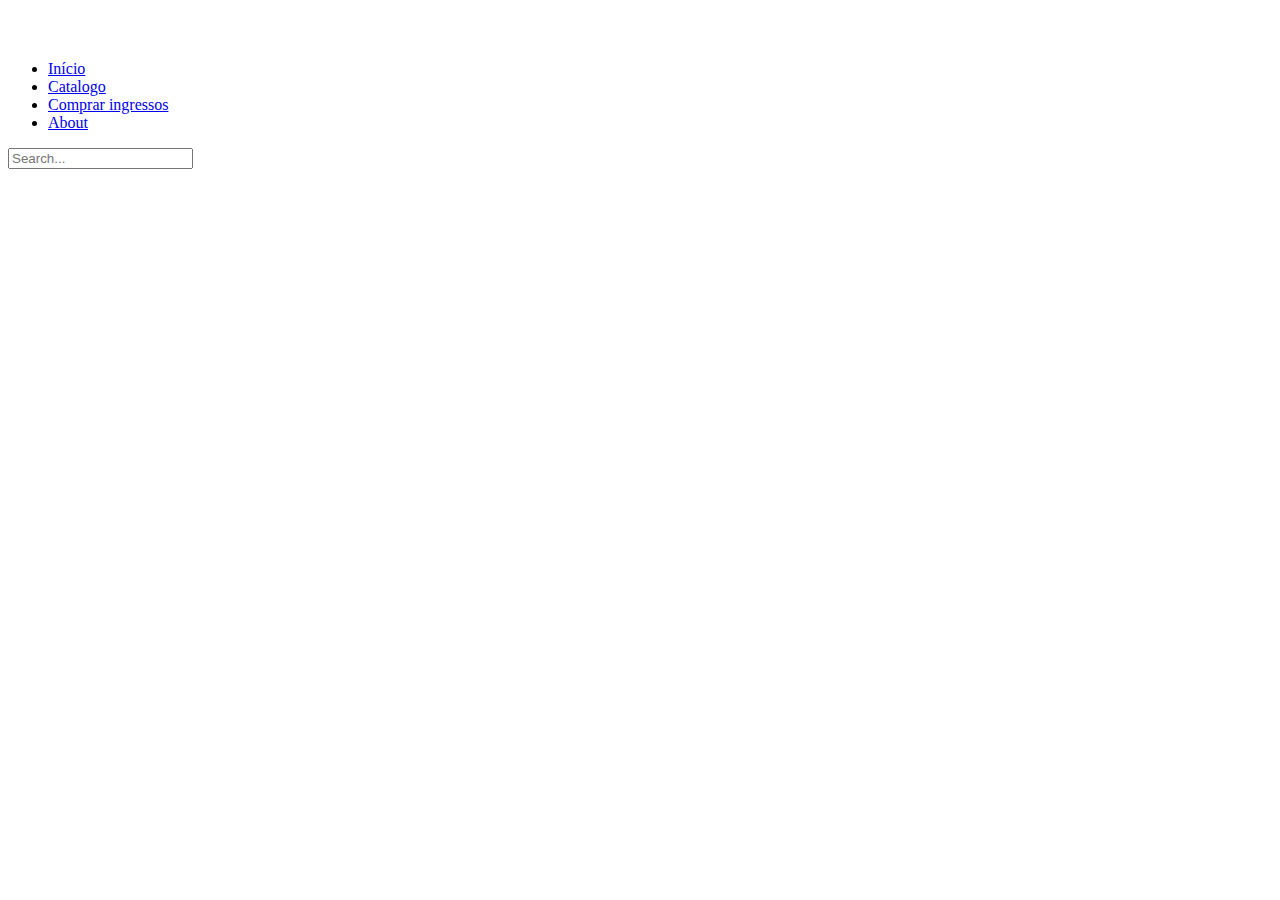
<file: ingressos/ingressos.html>
<!DOCTYPE html>
<html lang="en">
  <head>
    <meta charset="UTF-8" />
    <meta name="viewport" content="width=device-width, initial-scale=1.0" />
    <title>Cinema do Ike</title>
    <script src="../cinemabasico/site.js"></script>
    <link
      rel="stylesheet"
      href="https://cdnjs.cloudflare.com/ajax/libs/animate.css/4.1.1/animate.min.css"
    />
    <script6
      src="https://cdn.jsdelivr.net/npm/bootstrap@5.3.1/dist/js/bootstrap.bundle.min.js"
      integrity="sha384-HwwvtgBNo3bZJJLYd8oVXjrBZt8cqVSpeBNS5n7C8IVInixGAoxmnlMuBnhbgrkm"
      crossorigin="anonymous"
    ></script>
    <link rel="stylesheet" href="../cinemabasico/site.css" />
    <link
      href="https://cdn.jsdelivr.net/npm/bootstrap@5.3.1/dist/css/bootstrap.min.css"
      rel="stylesheet"
      integrity="sha384-4bw+/aepP/YC94hEpVNVgiZdgIC5+VKNBQNGCHeKRQN+PtmoHDEXuppvnDJzQIu9"
      crossorigin="anonymous"
    />
  </head>
  <body>
    <style>
      @import url('https://fonts.googleapis.com/css2?family=Vollkorn&display=swap');
      @import url('https://fonts.googleapis.com/css2?family=Raleway:ital@1&display=swap');
      @import url('https://fonts.googleapis.com/css2?family=Abel&family=Raleway:ital,wght@1,100&display=swap');
    </style>
    <header class="p-3 text-bg-dark">
      <div class="container">
        <div
          class="d-flex flex-wrap align-items-center justify-content-center justify-content-lg-start"
        >
          <a
            href="/"
            class="d-flex align-items-center mb-2 mb-lg-0 text-white text-decoration-none"
          >
            <svg
              class="bi me-2"
              width="40"
              height="32"
              role="img"
              aria-label="Bootstrap"
            >
              <use xlink:href="#bootstrap"></use>
            </svg>
          </a>

          <ul
            class="nav col-12 col-lg-auto me-lg-auto mb-2 justify-content-center mb-md-0"
          >
            <li>
              <a href="../index.html" class="nav-link px-4 text-white"
                >Início</a
              >
            </li>
            <li>
              <a
                href="../cinemabasico/catalogo.html"
                class="nav-link px-4 text-white"
                >Catalogo</a
              >
            </li>
            <li>
              <a href="ingressos.html" class="nav-link px-4 text-secondary">
                Comprar ingressos</a
              >
            </li>
            <li>
              <a href="#" class="nav-link px-4 text-white">About</a>
            </li>
          </ul>

          <form class="col-12 col-lg-auto mb-3 mb-lg-0 me-lg-3" role="search">
            <input
              type="search"
              class="form-control form-control-black text-bg-white"
              placeholder="Search..."
              aria-label="Search"
            />
          </form>
        </div>
      </div>
    </header>
  </body>
</html>
</file>
<file: cinemabasico/site.css>
.carousel-item {
  height: 80vh;
}
.carousel-item img {
  object-fit: fill;
  height: 100%;
}
.precos {
  display: flex;
  justify-content: center;
  margin-top: 23px;
}
.containerimg img {
  width: 100%;
  height: 55vh;
  object-fit: fill;
}
.rating {
  font-family: 'Raleway', sans-serif;
  color: white;
  border-radius: 10px;
  font-size: x-large;
  padding: 10px 15px;
  text-align: center;
}
.rating-12 {
  background-color: #edcb0c;
}
.rating-14 {
  background-color: #f6962d;
}
.rating-l {
  background-color: #00bb22;
}
.rating-16 {
  background-color: #dd021c;
}
.mcatalog {
  display: flex;
  gap: 12px;
}
.mtime {
  font-family: 'Abel', sans-serif;
  font-size: x-large;
  border: solid black;
  padding: 10px 15px;
  text-align: center;
}
.mtheme {
  font-family: 'Abel', sans-serif;
  font-size: x-large;
  border: solid black;
  padding: 10px 15px;
  text-align: center;
}
.barbie {
  position: relative;
}
.barbie img {
  height: 60vh;
  opacity: 50%;
}
.play {
  position: absolute;
  left: 47%;
  right: 50%;
  top: 40%;
  align-items: center;
  justify-content: center;
  width: 100px;
  border-radius: 60%;
  height: 100px;
  font-size: large;
  opacity: 90%;
}
.mcb {
  height: 20vw;
  width: 50%;
  border: 4px solid black;
  margin-top: 5%;
  border-bottom: 4px solid black;
}
.textb {
  width: 150vw;
  margin-top: 4.5%;
  margin-left: 3%;
  font-size: 1.5vw;
}
.mcbb {
  display: flex;
  height: 100%;
}
.container123 {
  width: 100%;
  height: 325px;
  display: inline-flex;
}

.container123 img {
  height: 325px;
  display: inline-flex;
  width: 300px;
  border: 4.5px solid black;
}
.md {
  font-family: sans-serif;
  color: rgb(230, 227, 227);
}
.mcbb {
  font-family: 'Vollkorn', serif;
  color: rgb(230, 227, 227);
  font-size: 1.5rem;
  justify-content: center;
  align-items: center;
}
@media screen and (max-width: 770px) {
  .mcbb {
    display: grid;
  }
  .cinemaima {
    width: 100%;
  }
}
.cinemaima {
  height: 38vh;
  width: 100%;
}
</file>
